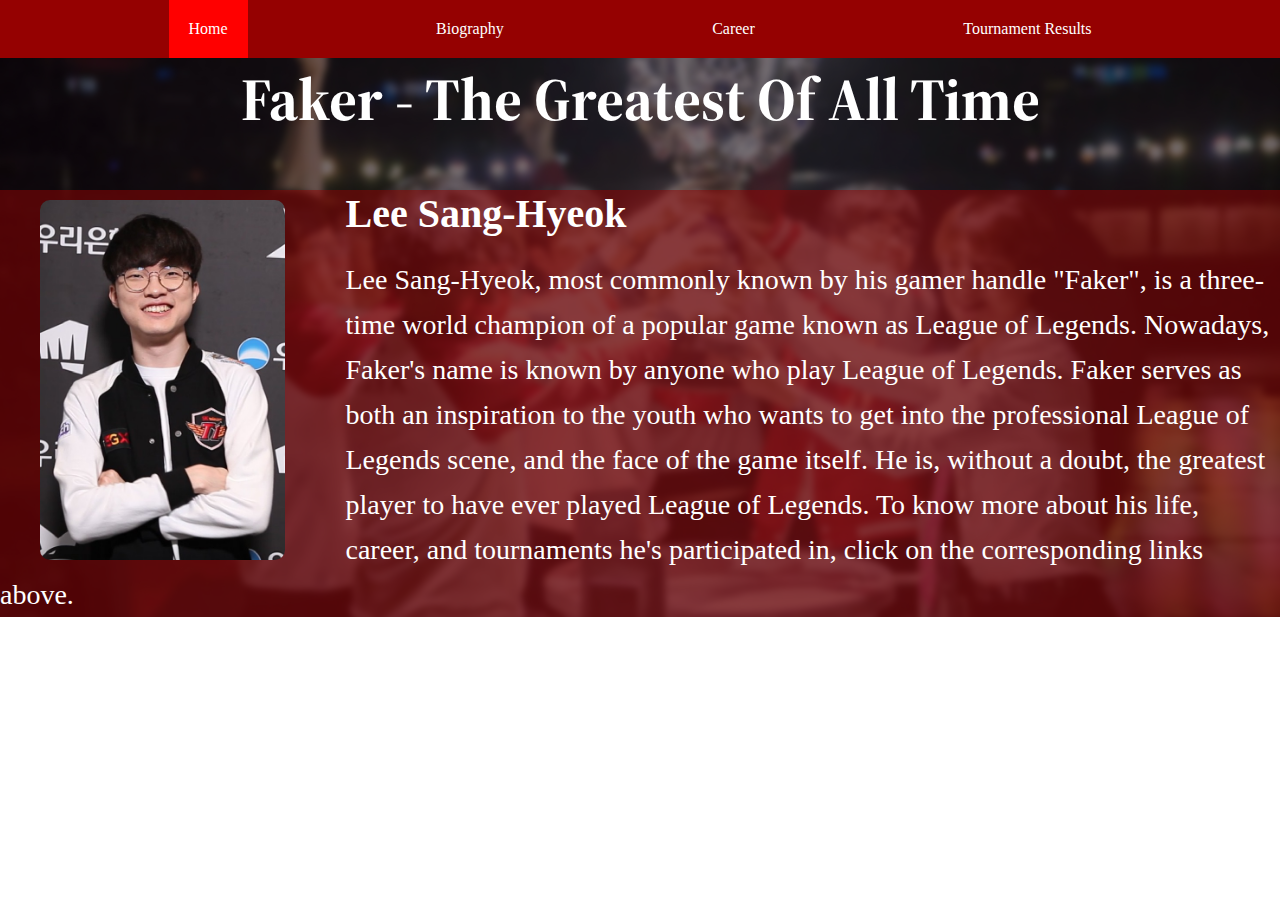
<file: index.html>
<!DOCTYPE html>
<html lang="en">
  <head>
    <meta charset="UTF-8" />
    <meta http-equiv="X-UA-Compatible" content="IE=edge" />
    <meta name="viewport" content="width=device-width, initial-scale=1.0" />
    <title>Faker Tribute Page</title>
    <link rel="stylesheet" href="index.css" />
  </head>
  <body>
    <header>
      <nav id="navigation-bar">
        <ul>
          <li><a href="index.html" class="glow">Home</a></li>
          <li><a href="biography.html">Biography</a></li>
          <li><a href="Career.html">Career</a></li>
          <li><a href="tournament-results.html">Tournament Results</a></li>
        </ul>
      </nav>
    </header>
    <main id="main">
      <h1>Faker - The Greatest Of All Time</h1>
      <img src="faker.jpeg" alt="a picture of faker" />
      <div id="main-text">
        <h2>Lee Sang-Hyeok</h2>
        <p>
          Lee Sang-Hyeok, most commonly known by his gamer handle "Faker", is a
          three-time world champion of a popular game known as League of
          Legends. Nowadays, Faker's name is known by anyone who play League of
          Legends. Faker serves as both an inspiration to the youth who wants to
          get into the professional League of Legends scene, and the face of the
          game itself. He is, without a doubt, the greatest player to have ever
          played League of Legends. To know more about his life, career, and
          tournaments he's participated in, click on the corresponding links
          above.
        </p>
      </div>
    </main>
    <footer></footer>
  </body>
</html>
</file>
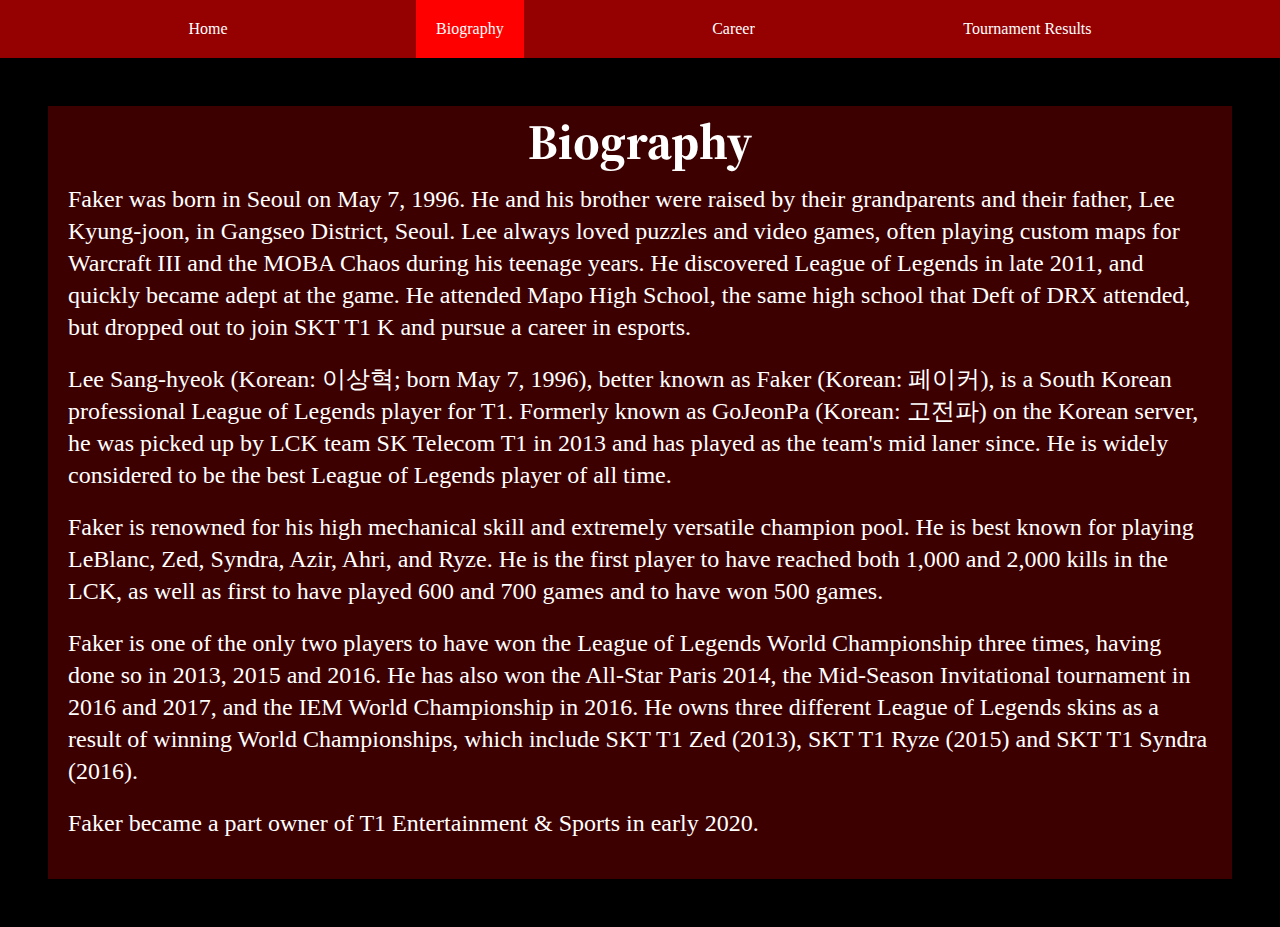
<file: biography.html>
<!DOCTYPE html>
<html lang="en">
  <head>
    <meta charset="UTF-8" />
    <meta http-equiv="X-UA-Compatible" content="IE=edge" />
    <meta name="viewport" content="width=device-width, initial-scale=1.0" />
    <title>Biography</title>
    <link rel="stylesheet" href="biography.css" />
  </head>
  <body>
    <header>
      <nav id="navigation-bar">
        <ul>
          <li><a href="index.html">Home</a></li>
          <li><a href="biography.html" class="glow">Biography</a></li>
          <li><a href="Career.html">Career</a></li>
          <li><a href="tournament-results.html">Tournament Results</a></li>
        </ul>
      </nav>
    </header>
    <main id="main">
      <div class="main-bg">
        <h1 id="title">Biography</h1>
        <article class="bigger-font">
          <p>
            Faker was born in Seoul on May 7, 1996. He and his brother were
            raised by their grandparents and their father, Lee Kyung-joon, in
            Gangseo District, Seoul. Lee always loved puzzles and video games,
            often playing custom maps for Warcraft III and the MOBA Chaos during
            his teenage years. He discovered League of Legends in late 2011, and
            quickly became adept at the game. He attended Mapo High School, the
            same high school that Deft of DRX attended, but dropped out to join
            SKT T1 K and pursue a career in esports.
          </p>
          <p>
            Lee Sang-hyeok (Korean: 이상혁; born May 7, 1996), better known as
            Faker (Korean: 페이커), is a South Korean professional League of
            Legends player for T1. Formerly known as GoJeonPa (Korean: 고전파)
            on the Korean server, he was picked up by LCK team SK Telecom T1 in
            2013 and has played as the team's mid laner since. He is widely
            considered to be the best League of Legends player of all time.
          </p>
          <p>
            Faker is renowned for his high mechanical skill and extremely
            versatile champion pool. He is best known for playing LeBlanc, Zed,
            Syndra, Azir, Ahri, and Ryze. He is the first player to have reached
            both 1,000 and 2,000 kills in the LCK, as well as first to have
            played 600 and 700 games and to have won 500 games.
          </p>
          <p>
            Faker is one of the only two players to have won the League of
            Legends World Championship three times, having done so in 2013, 2015
            and 2016. He has also won the All-Star Paris 2014, the Mid-Season
            Invitational tournament in 2016 and 2017, and the IEM World
            Championship in 2016. He owns three different League of Legends
            skins as a result of winning World Championships, which include SKT
            T1 Zed (2013), SKT T1 Ryze (2015) and SKT T1 Syndra (2016).
          </p>
          <p>
            Faker became a part owner of T1 Entertainment & Sports in early
            2020.
          </p>
        </article>
      </div>
    </main>
  </body>
</html>
</file>
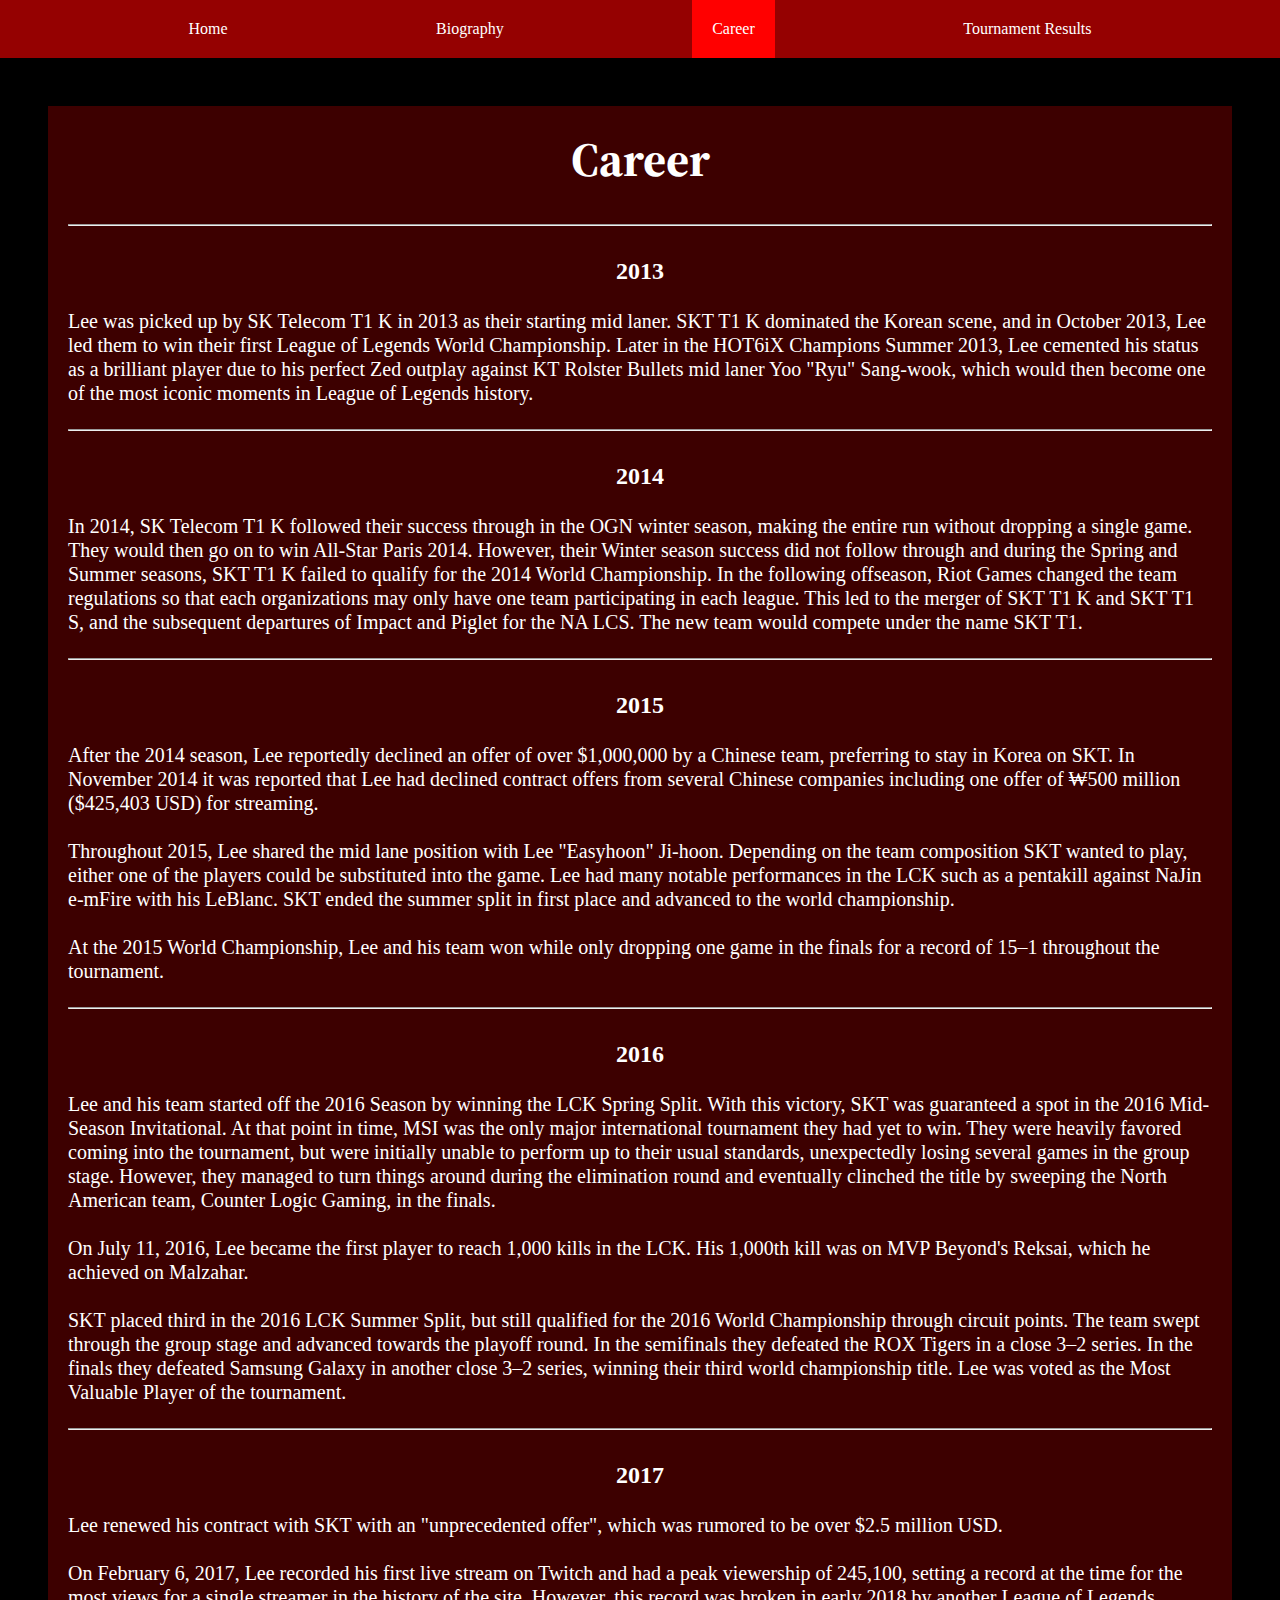
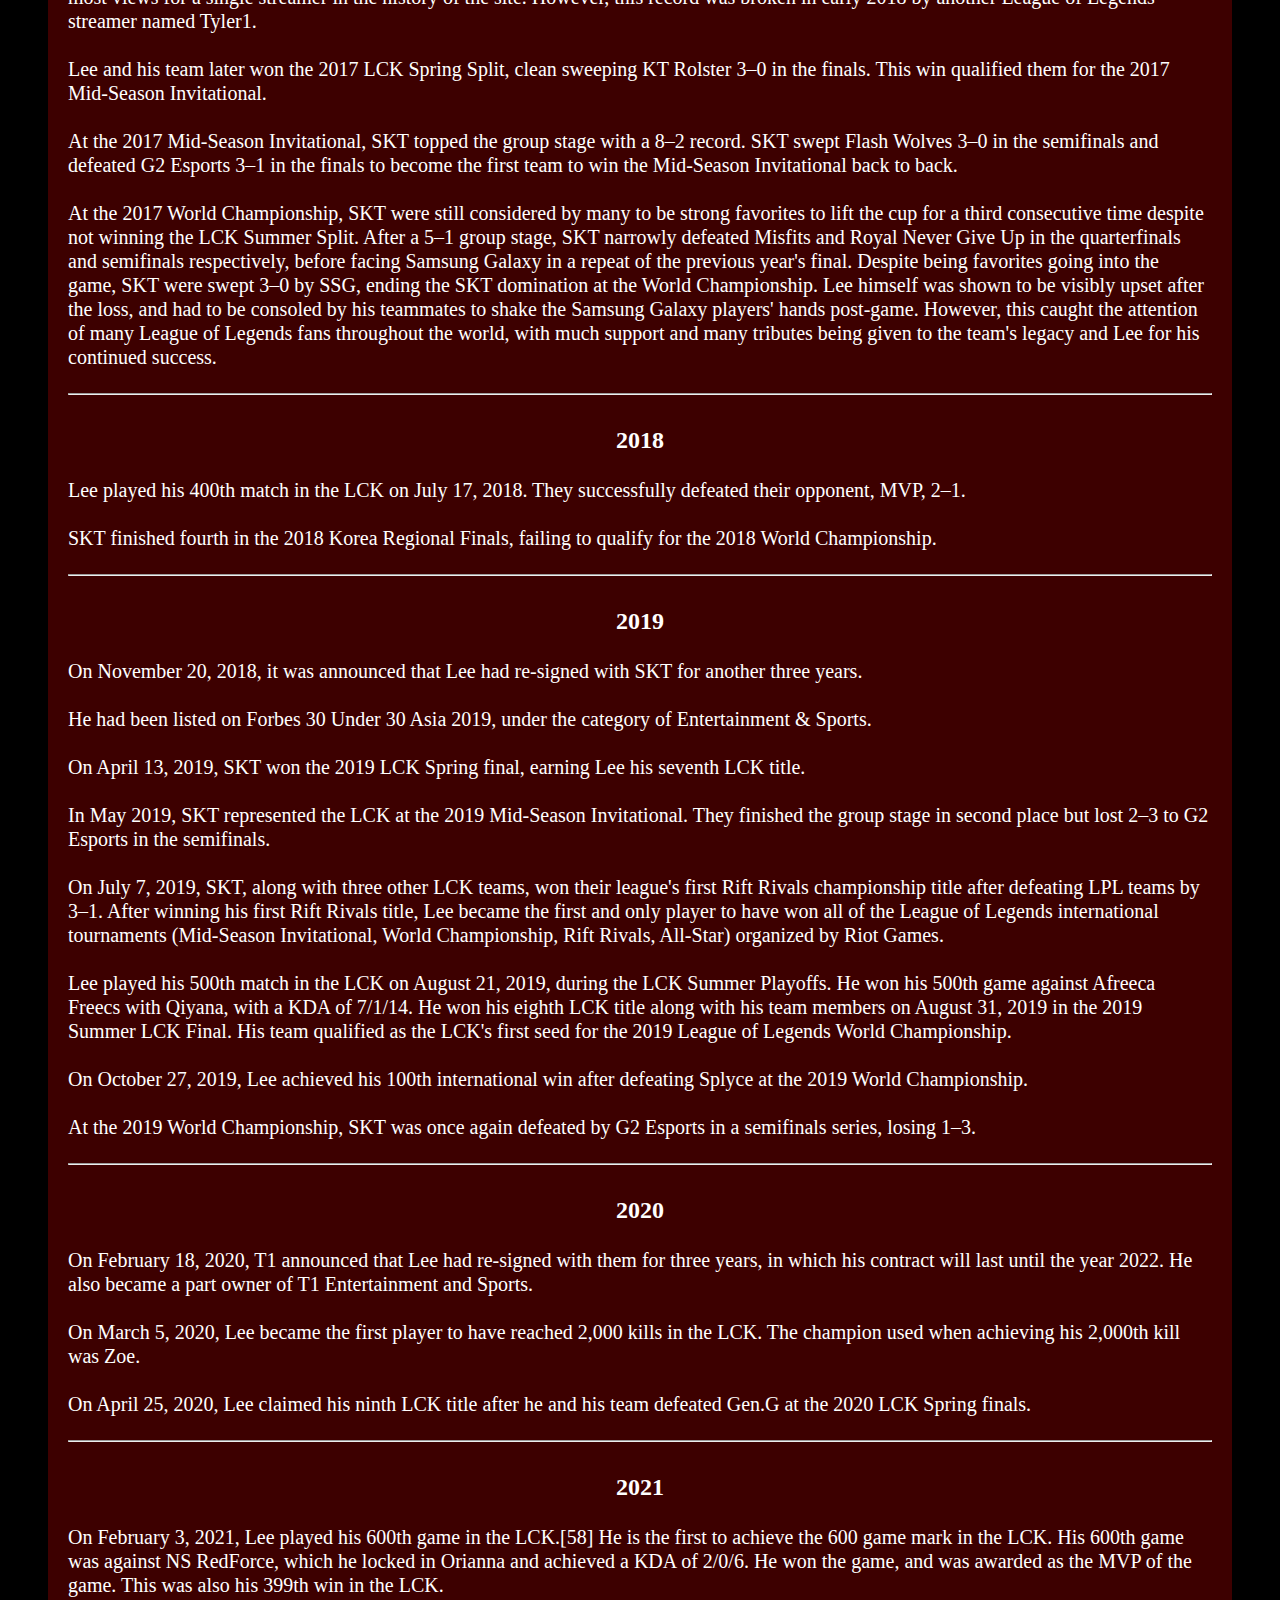
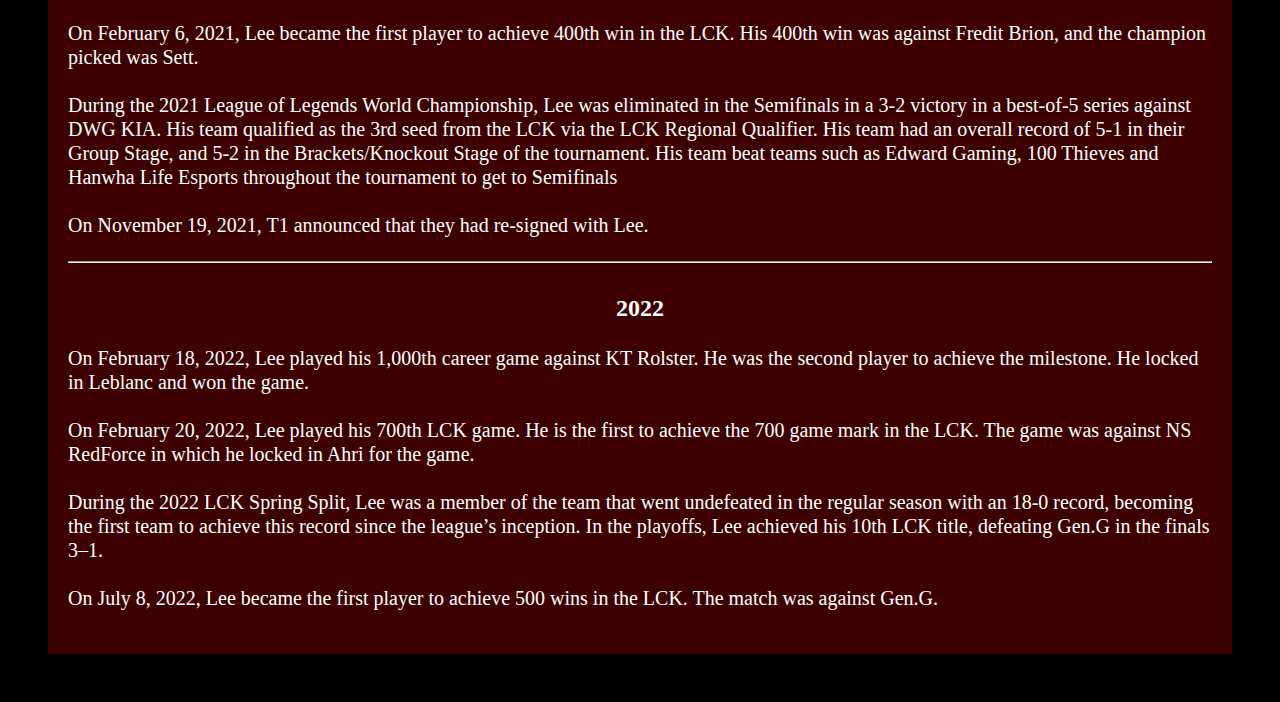
<file: Career.html>
<!DOCTYPE html>
<html lang="en">
  <head>
    <meta charset="UTF-8" />
    <meta http-equiv="X-UA-Compatible" content="IE=edge" />
    <meta name="viewport" content="width=device-width, initial-scale=1.0" />
    <title>Career</title>
    <link rel="stylesheet" href="career.css" />
  </head>
  <body>
    <header>
      <nav id="navigation-bar">
        <ul>
          <li><a href="index.html">Home</a></li>
          <li><a href="biography.html">Biography</a></li>
          <li><a href="Career.html" class="glow">Career</a></li>
          <li><a href="tournament-results.html">Tournament Results</a></li>
        </ul>
      </nav>
    </header>
    <main class="main-bg">
    <div class="div-bg">
      <h1 class="center bottom-margin">Career</h1>
      <hr />
      <article>
        <h2 class="top-margin center">2013</h2>
        <p>
          Lee was picked up by SK Telecom T1 K in 2013 as their starting mid
          laner. SKT T1 K dominated the Korean scene, and in October 2013, Lee
          led them to win their first League of Legends World Championship.
          Later in the HOT6iX Champions Summer 2013, Lee cemented his status as
          a brilliant player due to his perfect Zed outplay against KT Rolster
          Bullets mid laner Yoo "Ryu" Sang-wook, which would then become one of
          the most iconic moments in League of Legends history.
        </p>
      </article>
      <hr>
      <article>
        <h2 class="top-margin center">2014</h2>
        <p>
          In 2014, SK Telecom T1 K followed their success through in the OGN
          winter season, making the entire run without dropping a single game.
          They would then go on to win All-Star Paris 2014. However, their
          Winter season success did not follow through and during the Spring and
          Summer seasons, SKT T1 K failed to qualify for the 2014 World
          Championship. In the following offseason, Riot Games changed the team
          regulations so that each organizations may only have one team
          participating in each league. This led to the merger of SKT T1 K and
          SKT T1 S, and the subsequent departures of Impact and Piglet for the
          NA LCS. The new team would compete under the name SKT T1.
        </p>
      </article>
      <hr>
      <article>
        <h2 class="top-margin center">2015</h2>
        <p>
          After the 2014 season, Lee reportedly declined an offer of over
          $1,000,000 by a Chinese team, preferring to stay in Korea on SKT. In
          November 2014 it was reported that Lee had declined contract offers
          from several Chinese companies including one offer of ₩500 million
          ($425,403 USD) for streaming.
        </p>
        <p>
          Throughout 2015, Lee shared the mid lane position with Lee "Easyhoon"
          Ji-hoon. Depending on the team composition SKT wanted to play, either
          one of the players could be substituted into the game. Lee had many
          notable performances in the LCK such as a pentakill against NaJin
          e-mFire with his LeBlanc. SKT ended the summer split in first place
          and advanced to the world championship.
        </p>
        <p>
          At the 2015 World Championship, Lee and his team won while only
          dropping one game in the finals for a record of 15–1 throughout the
          tournament.
        </p>
      </article>
      <hr>
      <article>
        <h2 class="top-margin center">2016</h2>
        <p>
          Lee and his team started off the 2016 Season by winning the LCK Spring
          Split. With this victory, SKT was guaranteed a spot in the 2016
          Mid-Season Invitational. At that point in time, MSI was the only major
          international tournament they had yet to win. They were heavily
          favored coming into the tournament, but were initially unable to
          perform up to their usual standards, unexpectedly losing several games
          in the group stage. However, they managed to turn things around during
          the elimination round and eventually clinched the title by sweeping
          the North American team, Counter Logic Gaming, in the finals.
        </p>
        <p>
          On July 11, 2016, Lee became the first player to reach 1,000 kills in
          the LCK. His 1,000th kill was on MVP Beyond's Reksai, which he
          achieved on Malzahar.
        </p>
        <p>
          SKT placed third in the 2016 LCK Summer Split, but still qualified for
          the 2016 World Championship through circuit points. The team swept
          through the group stage and advanced towards the playoff round. In the
          semifinals they defeated the ROX Tigers in a close 3–2 series. In the
          finals they defeated Samsung Galaxy in another close 3–2 series,
          winning their third world championship title. Lee was voted as the
          Most Valuable Player of the tournament.
        </p>
      </article>
      <hr>
      <article>
        <h2 class="top-margin center">2017</h2>
        <p>
          Lee renewed his contract with SKT with an "unprecedented offer", which
          was rumored to be over $2.5 million USD.
        </p>
        <p>
          On February 6, 2017, Lee recorded his first live stream on Twitch and
          had a peak viewership of 245,100, setting a record at the time for the
          most views for a single streamer in the history of the site. However,
          this record was broken in early 2018 by another League of Legends
          streamer named Tyler1.
        </p>
        <p>
          Lee and his team later won the 2017 LCK Spring Split, clean sweeping
          KT Rolster 3–0 in the finals. This win qualified them for the 2017
          Mid-Season Invitational.
        </p>
        <p>
          At the 2017 Mid-Season Invitational, SKT topped the group stage with a
          8–2 record. SKT swept Flash Wolves 3–0 in the semifinals and defeated
          G2 Esports 3–1 in the finals to become the first team to win the
          Mid-Season Invitational back to back.
        </p>
        <p>
          At the 2017 World Championship, SKT were still considered by many to
          be strong favorites to lift the cup for a third consecutive time
          despite not winning the LCK Summer Split. After a 5–1 group stage, SKT
          narrowly defeated Misfits and Royal Never Give Up in the quarterfinals
          and semifinals respectively, before facing Samsung Galaxy in a repeat
          of the previous year's final. Despite being favorites going into the
          game, SKT were swept 3–0 by SSG, ending the SKT domination at the
          World Championship. Lee himself was shown to be visibly upset after
          the loss, and had to be consoled by his teammates to shake the Samsung
          Galaxy players' hands post-game. However, this caught the attention of
          many League of Legends fans throughout the world, with much support
          and many tributes being given to the team's legacy and Lee for his
          continued success.
        </p>
      </article>
      <hr>
      <article>
        <h2 class="top-margin center">2018</h2>
        <p>
          Lee played his 400th match in the LCK on July 17, 2018. They
          successfully defeated their opponent, MVP, 2–1.
        </p>
        <p>
          SKT finished fourth in the 2018 Korea Regional Finals, failing to
          qualify for the 2018 World Championship.
        </p>
      </article>
      <hr>
      <article>
        <h2 class="top-margin center">2019</h2>
        <p>
          On November 20, 2018, it was announced that Lee had re-signed with SKT
          for another three years.
        </p>
        <p>
          He had been listed on Forbes 30 Under 30 Asia 2019, under the category
          of Entertainment & Sports.
        </p>
        <p>
          On April 13, 2019, SKT won the 2019 LCK Spring final, earning Lee his
          seventh LCK title.
        </p>
        <p>
          In May 2019, SKT represented the LCK at the 2019 Mid-Season
          Invitational. They finished the group stage in second place but lost
          2–3 to G2 Esports in the semifinals.
        </p>
        <p>
          On July 7, 2019, SKT, along with three other LCK teams, won their
          league's first Rift Rivals championship title after defeating LPL
          teams by 3–1. After winning his first Rift Rivals title, Lee became
          the first and only player to have won all of the League of Legends
          international tournaments (Mid-Season Invitational, World
          Championship, Rift Rivals, All-Star) organized by Riot Games.
        </p>
        <p>
          Lee played his 500th match in the LCK on August 21, 2019, during the
          LCK Summer Playoffs. He won his 500th game against Afreeca Freecs with
          Qiyana, with a KDA of 7/1/14. He won his eighth LCK title along with
          his team members on August 31, 2019 in the 2019 Summer LCK Final. His
          team qualified as the LCK's first seed for the 2019 League of Legends
          World Championship.
        </p>
        <p>
          On October 27, 2019, Lee achieved his 100th international win after
          defeating Splyce at the 2019 World Championship.
        </p>
        <p>
          At the 2019 World Championship, SKT was once again defeated by G2
          Esports in a semifinals series, losing 1–3.
        </p>
      </article>
      <hr>
      <article>
        <h2 class="top-margin center">2020</h2>
        <p>
          On February 18, 2020, T1 announced that Lee had re-signed with them
          for three years, in which his contract will last until the year 2022.
          He also became a part owner of T1 Entertainment and Sports.
        </p>
        <p>
          On March 5, 2020, Lee became the first player to have reached 2,000
          kills in the LCK. The champion used when achieving his 2,000th kill
          was Zoe.
        </p>
        <p>
          On April 25, 2020, Lee claimed his ninth LCK title after he and his
          team defeated Gen.G at the 2020 LCK Spring finals.
        </p>
      </article>
      <hr>
      <article>
        <h2 class="top-margin center">2021</h2>
        <p>
          On February 3, 2021, Lee played his 600th game in the LCK.[58] He is
          the first to achieve the 600 game mark in the LCK. His 600th game was
          against NS RedForce, which he locked in Orianna and achieved a KDA of
          2/0/6. He won the game, and was awarded as the MVP of the game. This
          was also his 399th win in the LCK.
        </p>
        <p>
          On February 6, 2021, Lee became the first player to achieve 400th win
          in the LCK. His 400th win was against Fredit Brion, and the champion
          picked was Sett.
        </p>
        <p>
          During the 2021 League of Legends World Championship, Lee was
          eliminated in the Semifinals in a 3-2 victory in a best-of-5 series
          against DWG KIA. His team qualified as the 3rd seed from the LCK via
          the LCK Regional Qualifier. His team had an overall record of 5-1 in
          their Group Stage, and 5-2 in the Brackets/Knockout Stage of the
          tournament. His team beat teams such as Edward Gaming, 100 Thieves and
          Hanwha Life Esports throughout the tournament to get to Semifinals
        </p>
        <p>
          On November 19, 2021, T1 announced that they had re-signed with Lee.
        </p>
      </article>
      <hr>
      <article>
        <h2 class="top-margin center">2022</h2>
        <p>
          On February 18, 2022, Lee played his 1,000th career game against KT
          Rolster. He was the second player to achieve the milestone. He locked
          in Leblanc and won the game.
        </p>
        <p>
          On February 20, 2022, Lee played his 700th LCK game. He is the first
          to achieve the 700 game mark in the LCK. The game was against NS
          RedForce in which he locked in Ahri for the game.
        </p>
        <p>
          During the 2022 LCK Spring Split, Lee was a member of the team that
          went undefeated in the regular season with an 18-0 record, becoming
          the first team to achieve this record since the league’s inception. In
          the playoffs, Lee achieved his 10th LCK title, defeating Gen.G in the
          finals 3–1.
        </p>
        <p>
          On July 8, 2022, Lee became the first player to achieve 500 wins in
          the LCK. The match was against Gen.G.
        </p>
      </article>
    </main>
    </div>
  </body>
</html>
</file>
<file: index.css>
@import url('https://fonts.googleapis.com/css2?family=Great+Vibes&family=Lobster&family=Qwitcher+Grypen:wght@700&family=Source+Serif+Pro:ital,wght@1,900&display=swap');

:root {
    --color1: 0, 0, 0;
    --color2: 61, 0, 0;
    --color3: 149, 1, 1;
    --color4: 255, 0, 0;
}

*, ::before, ::after {
    margin: 0;
    padding: 0;
    box-sizing: border-box;
}

/*For the navigation bar*/
header nav{
    background-color: rgb(var(--color3));
    width: 100%;
    top: 0;
}

header nav ul{
    list-style-type: none;
    display: flex;
    justify-content: space-evenly;
}

nav ul li a {
    display: inline-block;
    padding: 20px;
    color: white;
    text-decoration: none;
}

.glow{
    background-color: rgb(var(--color4));
}

nav ul li a:hover {
    background-color: rgb(var(--color4));
}

/*For the main section*/
#main {
    background-image: url(worlds.jpg);
    height: 90.7vh;
    width: 100%;
    background-position: center;
    background-repeat: no-repeat;
    background-size: cover;
    background-color: rgba(var(--color1), 0.5);
    background-blend-mode: multiply;
}

#main h1 {
    color: white;
    text-align: center;
    font-size: 60px;
    font-family: 'Source Serif Pro', serif;
}

#main img {
    height: 360px;
    margin-left: 40px;
    border-radius: 10px;
    margin-top: 60px;
    float: left;
    margin-right: 60px;
}

#main-text{
    color: white;
    background-color: rgba(var(--color3), 0.5);
    margin-top: 50px;
}

h2 {
    margin-bottom: 20px;
    margin-top: 30px;
    font-size: 40px;
    font-family: Georgia, 'Times New Roman', Times, serif;
}

#main-text p {
    font-size: 28px;
    line-height: 45px;
}

@media (max-width: 1280px) {
    #main {
        height: 100%;
    }
}
</file>
<file: biography.css>
@import url('https://fonts.googleapis.com/css2?family=Great+Vibes&family=Lobster&family=Qwitcher+Grypen:wght@700&family=Source+Serif+Pro:ital,wght@1,900&display=swap');

:root {
    --color1: 0, 0, 0;
    --color2: 61, 0, 0;
    --color3: 149, 1, 1;
    --color4: 255, 0, 0;
}

*, ::before, ::after {
    margin: 0;
    padding: 0;
    box-sizing: border-box;
}

/*For the navigation bar*/
header nav{
    background-color: rgb(var(--color3));
    width: 100%;
    top: 0;
}

header nav ul{
    list-style-type: none;
    display: flex;
    justify-content: space-evenly;
}

nav ul li a {
    display: inline-block;
    padding: 20px;
    color: white;
    text-decoration: none;
}

.glow{
    background-color: rgb(var(--color4));
}

nav ul li a:hover {
    background-color: rgb(var(--color4));
}

#main {
    background-color: rgb(var(--color1));
    color: white;
    line-height: 2rem;
    height: 100%;
    padding: 3rem;
}

h1 {
    font-family: 'Source Serif Pro', serif;
    font-size: 50px;
    margin-bottom: 25px;
    text-align: center;
}

.main-bg {
    background-color: rgb(var(--color2));
    height: 100%;
    padding: 20px;
}

.bigger-font {
    font-size: 1.5rem;
}

p {
    margin-bottom: 20px;
}
</file>
<file: career.css>
@import url('https://fonts.googleapis.com/css2?family=Great+Vibes&family=Lobster&family=Qwitcher+Grypen:wght@700&family=Source+Serif+Pro:ital,wght@1,900&display=swap');

:root {
    --color1: 0, 0, 0;
    --color2: 61, 0, 0;
    --color3: 149, 1, 1;
    --color4: 255, 0, 0;
}

*, ::before, ::after {
    margin: 0;
    padding: 0;
    box-sizing: border-box;
}

header nav{
    background-color: rgb(var(--color3));
    width: 100%;
    top: 0;
}

header nav ul{
    list-style-type: none;
    display: flex;
    justify-content: space-evenly;
}

nav ul li a {
    display: inline-block;
    padding: 20px;
    color: white;
    text-decoration: none;
}

.glow{
    background-color: rgb(var(--color4));
}

nav ul li a:hover {
    background-color: rgb(var(--color4));
}

.center {
    text-align: center;
}

.main-bg {
    background-color: rgb(var(--color1));
    color: white;
    padding: 3rem;
}

.bottom-margin {
    margin-bottom: 2rem;
}

.top-margin {
    margin-top: 2rem;
}

p {
    margin-top: 1.5rem;
    line-height: 1.5rem;
    margin-bottom: 1.5rem;
    font-size: 20px;
}

.div-bg {
    background-color: rgb(var(--color2));
    height: 100%;
    padding: 20px;
}

h1 {
    font-size: 3rem;
    font-family: 'Source Serif Pro', serif;
}

h2 {
    font-size: 1.5rem;
}
</file>
